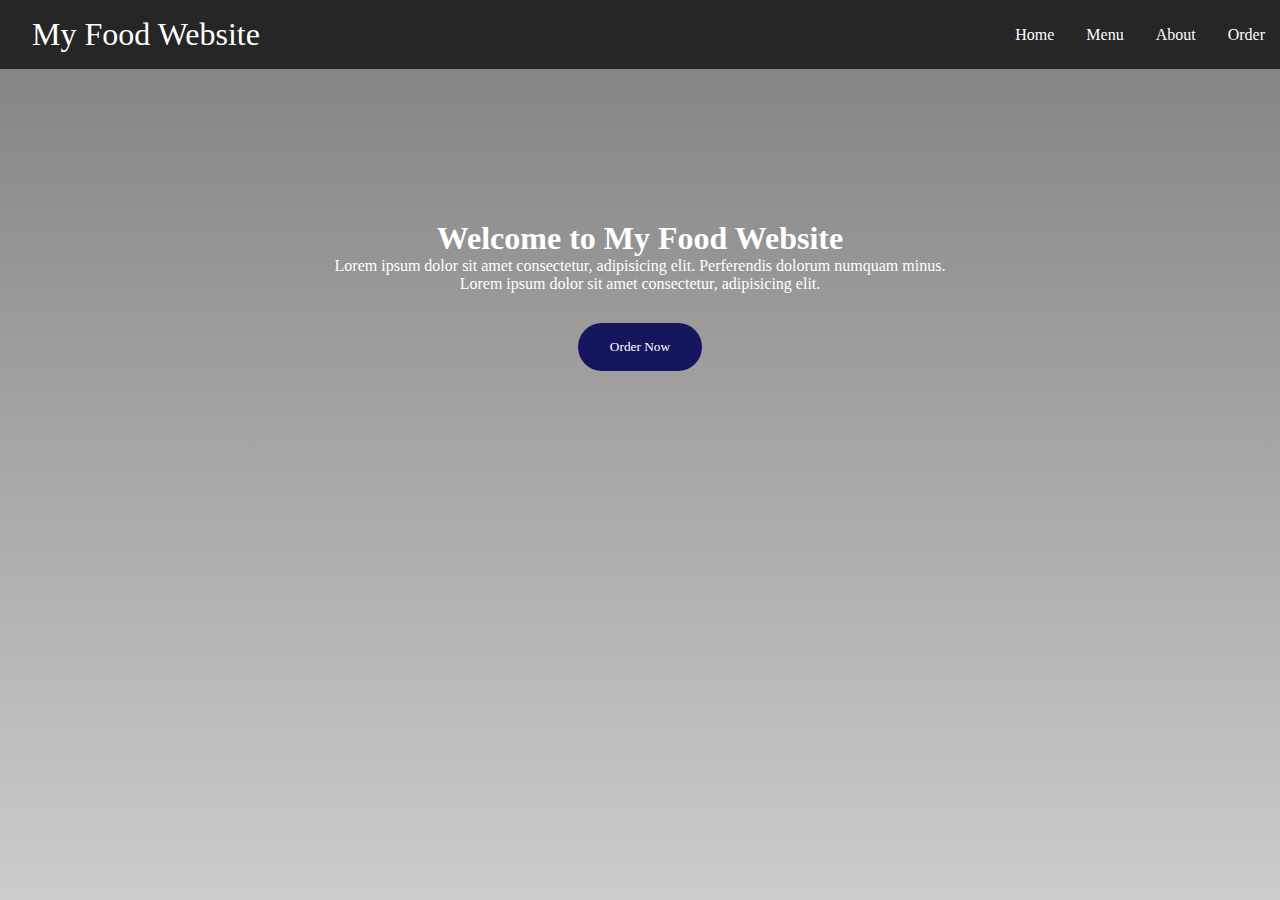
<file: index.html>
<!DOCTYPE html>
<html lang="en">
<head>
    <meta charset="UTF-8">
    <meta http-equiv="X-UA-Compatible" content="IE=edge">
    <meta name="viewport" content="width=device-width, initial-scale=1.0">
    <link rel="stylesheet" href="style.css">
    <title>My Food Website</title>
</head>
<body>
    <div class="container">
        <header>
            <nav id="navbar">
                <div class="logo"><span>My Food Website</span></div>
                <ul>
                    <li><a href="/index.html">Home</a></li>
                    <li><a href="/menu.html">Menu</a></li>
                    <li><a href="/about.html">About</a></li>
                    <li><a href="/order.html">Order</a></li>
                </ul>
            </nav>
            <div class="overlay">
                <section id="home">
                    <h1 class="h-primary">Welcome to My Food Website</h1>
                    <p>Lorem ipsum dolor sit amet consectetur, adipisicing elit. Perferendis dolorum numquam minus. </p>
                    <p>Lorem ipsum dolor sit amet consectetur, adipisicing elit. </p>
                    <button class="btn">Order Now</button>
                </section>
            </div>
        </header>
    </div>
</body>
</html>
</file>
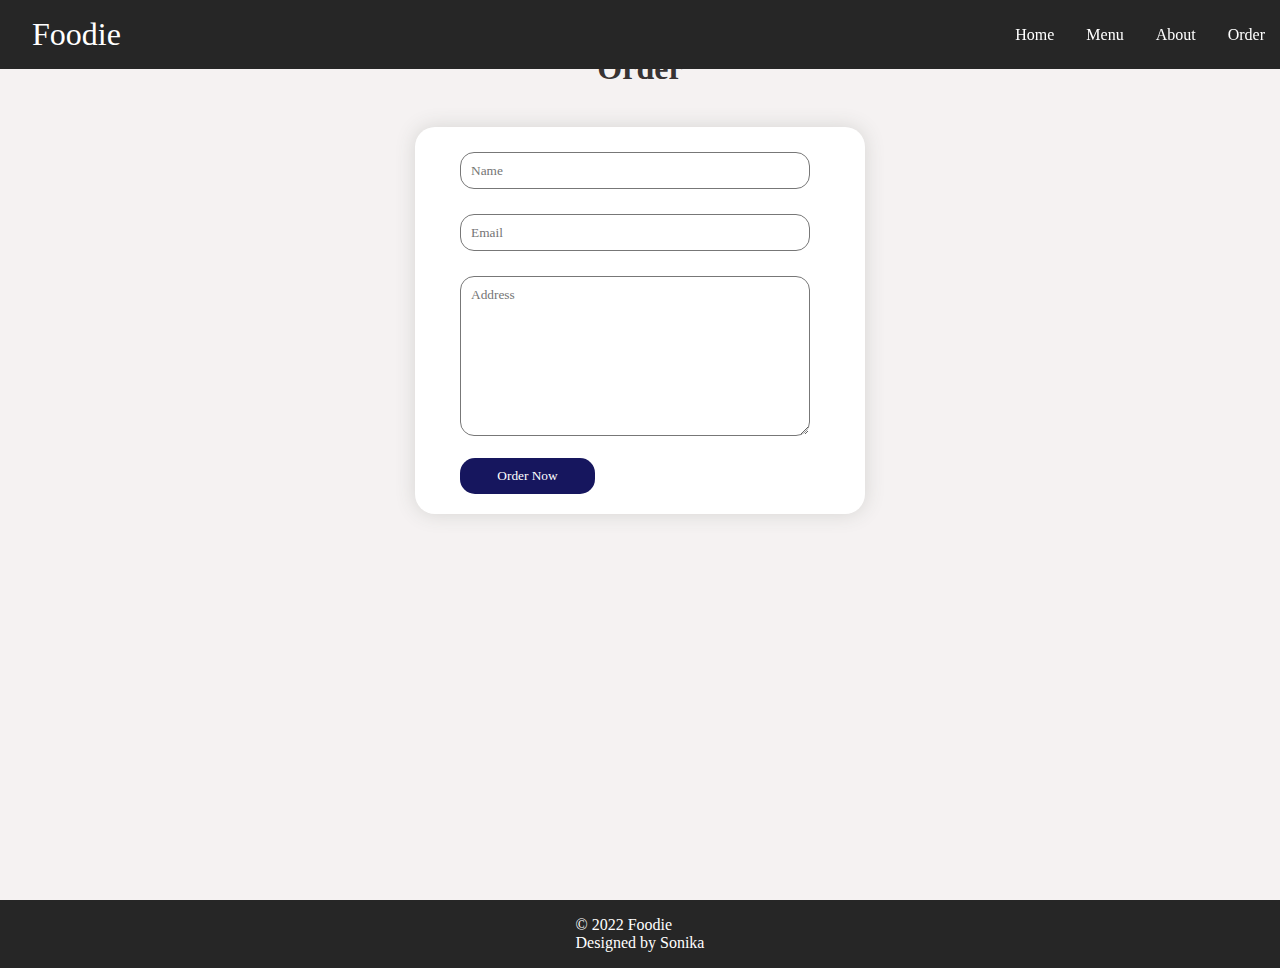
<file: order.html>
<!DOCTYPE html>
<html lang="en">
<head>
    <meta charset="UTF-8">
    <meta http-equiv="X-UA-Compatible" content="IE=edge">
    <meta name="viewport" content="width=device-width, initial-scale=1.0">
    <link rel="stylesheet" href="style.css">
    <title>Foodie</title>
</head>
<body>
    <link rel="preconnect" href="https://fonts.googleapis.com">
    <div class="container">
        <nav id="navbar">
            <div class="logo"><span>Foodie</span></div>
            <ul>
                <li><a href="/index.html">Home</a></li>
                <li><a href="/menu.html">Menu</a></li>
                <li><a href="/about.html">About</a></li>
                <li><a href="/order.html">Order</a></li>
            </ul>
        </nav>
        <div id="order">
            <h1 class="title1">Order</h1>
            <form action="">
                <input type="text" class="inp_box" placeholder="Name">
                <input type="email" class="inp_box" placeholder="Email">
                <textarea type="text" class="inp_box text_area" placeholder="Address"></textarea>
                <button class="btn2">Order Now</button>
            </form>
        </div>
    </div>
    <footer>
        <div>
            &copy; 2022 Foodie
            <p>Designed by Sonika</p>
        </div>
    </footer>
</body>
</html>
</file>
<file: style.css>
*{
  padding: 0;
  margin: 0;
 
    box-sizing: border-box;

  font-family: 'Baloo Bhai 2', cursive;
}
nav{
  display: flex;
  justify-content: space-between;
  align-items: center;
  padding: 1rem 2rem;

  background-color: #262626;

  position:fixed;
  top:0;
  left: 0;
  width: 100%;
  z-index: 9999;
  overflow: hidden;

}
/* #navbar{
position:fixed;
top:0;
left:0;
} */

ul{
  display: flex;
  list-style: none;
/* text-align: center; */
color: #fff;
  gap: 2rem;
  position:fixed;
  right:0;
  padding-right: 15px;
  
}
nav a{
  color: white;
  text-decoration: none;

}
a:hover{
  background-color: rgb(22, 22, 94);
  border-radius: 10px;
  padding: 10px;
}
.logo{
justify-content: flex-start;
align-items: flex-start;
  font-size: 2rem;
  color: #fff;
  
  margin-right: 700px;
 
}
.btn{
margin-top: 30px;

  color: white;
  cursor: pointer;
  border-radius: 25px;
  padding:1rem 2rem;
}


img{
  width: 100%;
  
  object-fit: cover;
  object-position: center;
}
header{
  background: linear-gradient(rgba(0,0,0,0.5),rgba(0,0,0,0.2)),url(https://images.unsplash.com/photo-1589302168068-964664d93dc0?ixlib=rb-1.2.1&ixid=MnwxMjA3fDB8MHxwaG90by1wYWdlfHx8fGVufDB8fHx8&auto=format&fit=crop&w=1887&q=80);
  background-position: center;
  background-size: cover;

  height: 100vh;
}
#home{
  display: flex;

  text-align: center;
  flex-direction: column;
  padding: 220px 200px;
  color: #fff;
  justify-content: center;
  align-items: center;
  
  text-align: center;
}
.overlay{
  background: rgb(0,0,0,-5);
  height: 100vh;
}
#mobile{
display: none;
height: 70px;
line-height: 40px;
/* background-color: rgba(0, 0, 0, 0.200); */
background-color: #262626;
position:fixed;
  top:0;
  left: 0;
  width: 100%;
  z-index: 9999;
  overflow: hidden;

}

#mobile ul li{

justify-content: flex-end;
padding: -25px 5px;
margin: -38px 0;
font-size: 1rem;
color: white;
}
#mobile ul li a{
display: flex;
text-decoration: none;
color: white;
}
@media screen and (max-width:768px) {
#mobile{
  display: block;
}
#navbar{
  display: none;
  
}
#home{
  display: flex;
 
  margin-top: 20px;
  
  text-align: center;
 
  color: #fff;
  justify-content: center;
  align-items: center;

  text-align: center;
}

.logo1{
  

  justify-content: flex-start;
align-items: flex-start;
  font-size: 1.8rem;
  color: #fff;
  
 
  margin-left: 20px;
  margin-right: 500px;
  margin-top: 15px;
}
a:hover{
  background-color: rgb(22, 22, 94);
  border-radius: 16px;
  padding: 6px 8px 6px 8px;
  margin: -7px;
}
header{
  
  background: linear-gradient(rgba(0,0,0,0.5),rgba(0,0,0,0.2)),url(https://images.unsplash.com/photo-1589302168068-964664d93dc0?ixlib=rb-1.2.1&ixid=MnwxMjA3fDB8MHxwaG90by1wYWdlfHx8fGVufDB8fHx8&auto=format&fit=crop&w=1887&q=80);
  background-position: center;
  background-size: cover;

  height: 180vh;
}

}
.title{
  text-align: center;
  width: 100%;
 color: yellow;

}


#menu{
  padding: 0;
  display: grid;
  grid-template-columns: repeat( auto-fit, minmax(350px,1fr));
  grid-gap: 20px 40px;
  background: rgb(245, 242, 242);
  min-height: 100vh;
  /* margin-bottom: 20px; */
}
.heading{
background: rgb(245, 242, 242);
  color: #373333;
  margin-bottom: 30px;
  padding: 60px 0 30px 0;
  grid-column: 1/-1;
  text-align: center;
}
.heading>h3{
  font-weight: 600;
  font-size: 22px;
  letter-spacing: 5px;
}
.card{
  display: grid;
  position: relative;
  grid-template-rows: auto 1fr;
  border-radius: 15px;
  box-shadow: 0 0 15px rgba(0,0,0,0.1);
  margin: 10px 20px;
}

.card img{
  position: relative;
  width: 100%;
  height: 50vh;
  border-radius: 15px 15px 0 0;
}


.details{
  padding: 20px 10px;
  display: grid;
  grid-template-rows: auto 1fr 50px;
  grid-row-gap: 15px;
}
.details-sub{
  display: grid;
  grid-template-columns: auto auto;
}
.details-sub h5{
  font-weight: 600;
  font-size: 18px;
}
.price{
  text-align: right;
}
.details p{
  color: #6f6f6f;
  font-size: 15px;
  line-height: 25px;
  align-self: stretch;
}
.details button{
  /* background-color: #cb202d; */
  border: none;
  color: #ffffff;
  font-size: 16px;
  font-weight: 600;
  border-radius: 7px;
  width: 180px;
}
#about{
padding: 25px 0;
}
.about_row{
  display: flex;
  justify-content: center;
  align-items: center;
  flex-wrap: wrap;
  padding: 0 100px;
}
.about_column{
  flex: 1;
}
#btn1{
margin-top: 20px;
padding: 10px 10px;
border-radius: 15px;
}
.about_column img{
  width: 500px;
  height: 500px;
  border-radius: 50%;
  object-fit: fill;
  margin: auto;
}
.title{
  color: #373333;
  margin-bottom: 30px;
  padding: 50px 0 30px 0;
  text-align: center;
}


#order {
background: rgb(245, 242, 242);
  color: white;
  min-height: 100vh;
}
.title1{
  color: #373333;
  margin-bottom: 30px;
  padding: 50px 0 30px 0;
  text-align: center;
}
form{
  width: 450px;
  background-color: white;

  box-shadow: 0 0 20px 0 rgb(213, 212, 210);
  margin: auto;
  margin-top: -20px;
  margin-bottom: 10px;
  border-radius: 20px;
}
.inp_box{
  width: 350px;
  height: 37px;
  /* margin-top: 20px; */
  margin: 25px 45px 0 45px;
 
  padding: 0 10px;
border-radius: 14px;
  border:1px solid #777;
  outline: none;
}
.text_area{
  height: 160px;
  padding-top: 10px;
}
.btn2{
  border-radius: 20px;
  margin: 20px 45px;
  padding: 0 10px;
  /* margin: auto; */
  width: 30%;
}

textarea{
  height: 150px;
  padding-top: 10px;
}
.btn2{
border-radius: 15px;
color: #fff;
margin-top: 18px;
padding: 10px;

}
button{
  background-color: rgb(22, 22, 94);
  color: white;
  border: none;
      cursor: pointer;
}
button:hover{
  background-color: rgb(94, 158, 61);
}
footer{
  display: flex;
  justify-content: center;
  align-items: center;
  padding: 1rem 2rem;
  width: 100%;
  background-color: #262626;
  color: white;
}
</file>
